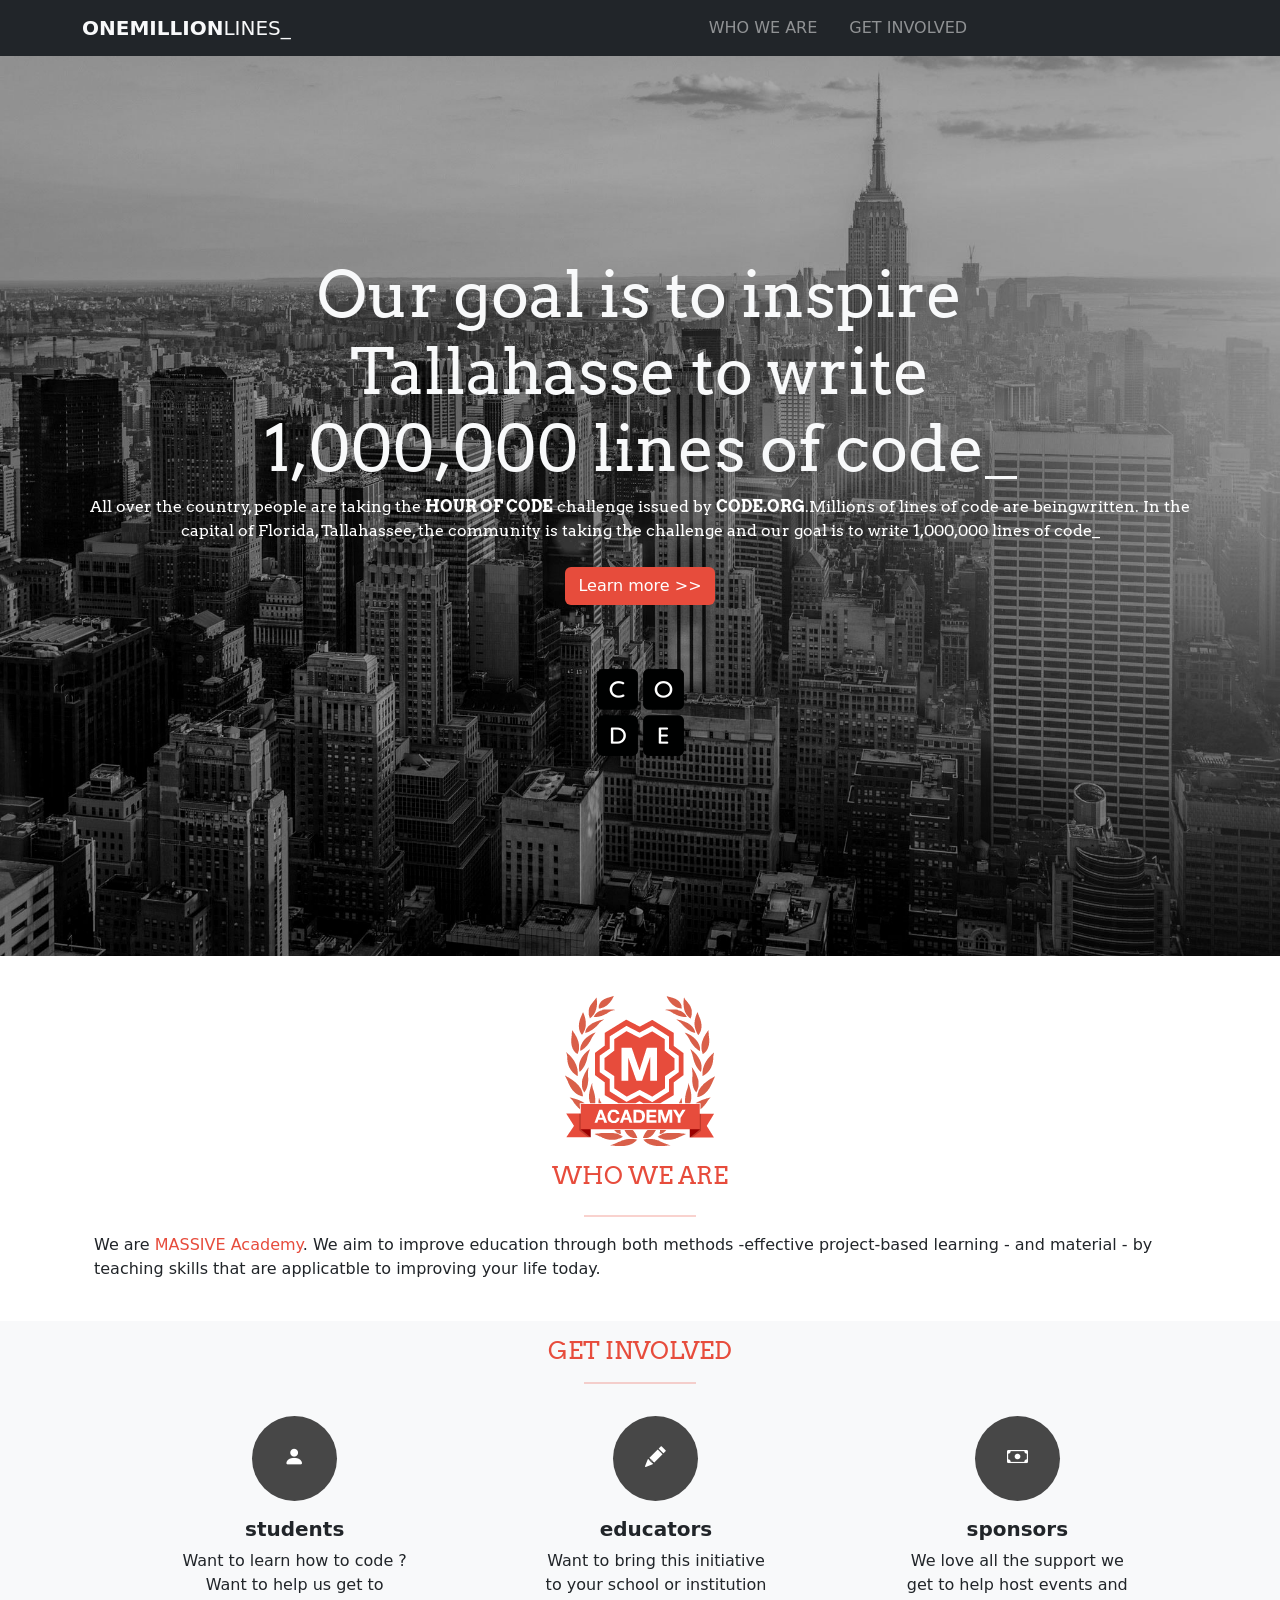
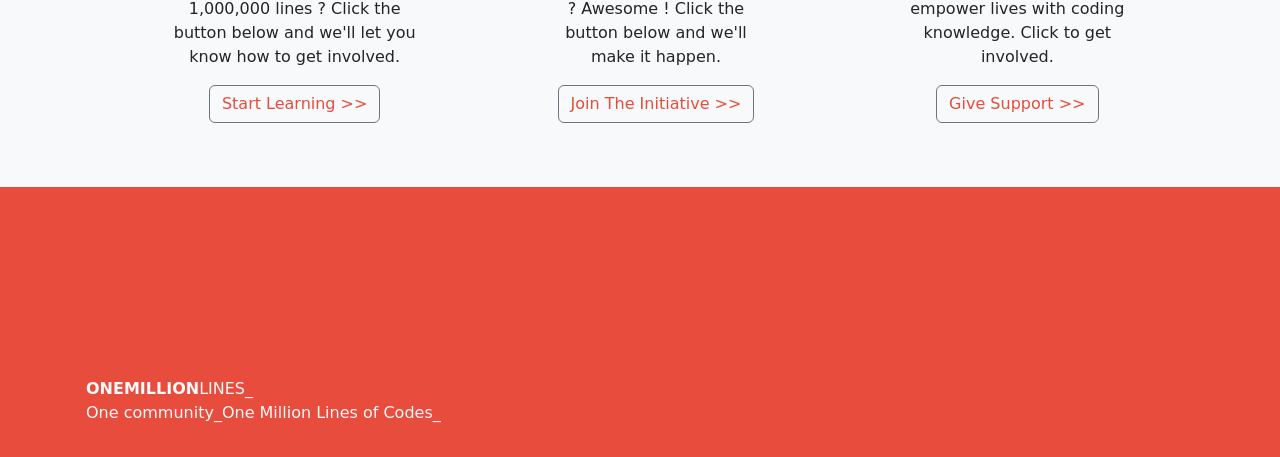
<file: index.html>
<!DOCTYPE html>
<html lang="fr">
  <head>
    <meta charset="UTF-8" />
    <meta name="viewport" content="width=device-width, initial-scale=1.0" />
    <meta name="author" content="Islem FOURATI">
    <meta name="description" content="evaluation Front : HTML - CSS - JS et Bootstrap">
  <meta name="keywords" content="HTML, CSS, JavaScript, Bootstrap">
    <title>OneMillionLines</title>
    <!-- Custom CSS link -->
    <link rel="stylesheet" href="assets/style/style.css" />
    <!-- Bootstrap link -->
    <link
      href="https://cdn.jsdelivr.net/npm/bootstrap@5.3.3/dist/css/bootstrap.min.css"
      rel="stylesheet"
      integrity="sha384-QWTKZyjpPEjISv5WaRU9OFeRpok6YctnYmDr5pNlyT2bRjXh0JMhjY6hW+ALEwIH"
      crossorigin="anonymous"
    />
    <!-- Bootstrap icons link -->
    <link
      rel="stylesheet"
      href="https://cdn.jsdelivr.net/npm/bootstrap-icons@1.11.3/font/bootstrap-icons.min.css"
    />
  </head>
  <body>
    <header>
      <nav class="navbar navbar-expand-lg bg-dark">
        <div class="container">
          <a class="navbar-brand text-light nav-link" href="#"
            ><strong>ONEMILLION</strong>LINES_</a
          >
          <button
            class="navbar-toggler text-light bg-dark-subtle"
            type="button"
            data-bs-toggle="collapse"
            data-bs-target="#navbarNav"
            aria-controls="navbarNav"
            aria-expanded="false"
            aria-label="Toggle navigation"

          >
            <span class="navbar-toggler-icon"></span>
          </button>

          <div
            class="collapse navbar-collapse"
            id="navbarNav"
          >
            <ul class="navbar-nav justify-content-end w-75">
              <li class="nav-item px-3">
                <a
                  class="nav-link active text-white-50"
                  aria-current="page"
                  href="./who_we_are.html"
                  >WHO WE ARE</a
                >
              </li>
              <li class="nav-item">
                <a class="nav-link text-white-50" href="./get_involved.html">GET INVOLVED</a>
              </li>
            </ul>
          </div>
        </div>
      </nav> 
      <!--Landing section -->
      <section
        class="landing d-flex justify-content-center align-items-center flex-column"
      >
        <div class="container col-12 p-3 d-flex justify-content-center
        align-items-center flex-column align-content-center">
        <h1 class="text-light text-center arvo-regular w-75 display-3">
          Our goal is to inspire Tallahasse to write 1,000,000 lines of code_
        </h1>
        <p class="text-center text-white arvo-regular fs-6">
          All over the country, people are taking the <strong>HOUR OF CODE</strong> challenge
          issued by <strong>CODE.ORG</strong>.Millions of lines of code are beingwritten. In the
          capital of Florida, Tallahassee, the community is taking the challenge
          and our goal is to write 1,000,000 lines of code_
        </p>
        <button class="btn btn-orange mt-2 m-3">  
          Learn more >>
        </button>
        <img
          src="./assets/img/code.png"
          alt="image code"
          class="pt-5 mx-auto"
        />
      </section>
    </header>
    <main>
      <section>
        <div class="container d-flex justify-content-center align-items-center flex-column p-4">
          <img src="./assets/img/academy-brand-med.png" alt="image academy-brand-med" class="p-3" />
          <h2 class="arvo-regular">Who we are</h2>
          <hr>
          <p>We are <span>MASSIVE Academy</span>. We aim to improve education through both methods -effective project-based learning - and material - by teaching skills that are applicatble to improving your life today.</p>
        </div>
      </section>
      <section class="container-fluid bg-body-tertiary p-">
        <div class="container text-center p-3">
            <h2 class="arvo-regular">Get involved</h2>
            <hr class="mx-auto">
          <div class="container text-center m-3">
            <div class="d-flex justify-content-around align-items-center flex-wrap">
            <!-- card 1 -->
            <div class="card col-md-6 d-flex align-items-center justify-content-center bg-transparent border-0">
              <div class="icone d-flex justify-content-center align-items-center">
                <i class="bi bi-person-fill"></i>
              </div>
              <div class="card-body">
                <h5 class="card-title">students</h5>
                <p class="card-text">Want to learn how to code ? Want to help us get to 1,000,000 lines ? Click the button below and we'll let you know how to get involved.</p>
                <a href="#" class="btn btn-outline-secondary"><span>Start Learning >></span></a>
              </div>
            </div>
            <!-- card  2-->
            <div class="card col-md-6 text-center d-flex align-items-center justify-content-center p-3 bg-transparent border-0">
              <div class="icone d-flex justify-content-center align-items-center">
                <i class="bi bi-pencil-fill"></i>
              </div>
              <div class="card-body">
                <h5 class="card-title">educators</h5>
                <p class="card-text">Want to bring this initiative to your school or institution ? Awesome ! Click the button below and we'll make it happen.</p>
                <a href="#" class="btn btn-outline-secondary"><span>Join The Initiative >></span></a>
              </div>
            </div>
            <!-- card 3 -->
            <div class="card col-md-6 text-center d-flex align-items-center justify-content-center p-3 bg-transparent border-0">
              <div class="icone d-flex justify-content-center align-items-center">
                <i class="bi bi-cash"></i>
              </div>
              <div class="card-body">
                <h5 class="card-title">sponsors</h5>
                <p class="card-text">We love all the support we get to help host events and empower lives with coding knowledge. Click to get involved. </p>
                <a href="#" class="btn btn-outline-secondary"><span>Give Support >></span></a>
              </div>
            </div>
            </div>

          </div>
        </div>
      </section>
    </main>
    <footer class="bgfooter d-flex align-items-end">
        <div class="p-3 container align-self-end">
          <a class="navbar-brand text-light" href="./index.html"
              ><strong>ONEMILLION</strong>LINES_</a
            >
            <p class="text-light">One community_One Million Lines of Codes_ </p>
        </div>
    </footer>

    <!-- Bootstrap JS link -->
    <script
      src="https://cdn.jsdelivr.net/npm/bootstrap@5.3.3/dist/js/bootstrap.bundle.min.js"
      integrity="sha384-YvpcrYf0tY3lHB60NNkmXc5s9fDVZLESaAA55NDzOxhy9GkcIdslK1eN7N6jIeHz"
      crossorigin="anonymous"
    ></script>
    <!-- Bootstrap popper links -->
    <script
      src="https://cdn.jsdelivr.net/npm/@popperjs/core@2.11.8/dist/umd/popper.min.js"
      integrity="sha384-I7E8VVD/ismYTF4hNIPjVp/Zjvgyol6VFvRkX/vR+Vc4jQkC+hVqc2pM8ODewa9r"
      crossorigin="anonymous"
    ></script>
    <script
      src="https://cdn.jsdelivr.net/npm/bootstrap@5.3.3/dist/js/bootstrap.min.js"
      integrity="sha384-0pUGZvbkm6XF6gxjEnlmuGrJXVbNuzT9qBBavbLwCsOGabYfZo0T0to5eqruptLy"
      crossorigin="anonymous"
    ></script>
    <!-- Custom JS link -->
    <script src="./assets/js/scripts.js"></script>
  </body>
</html>
</file>
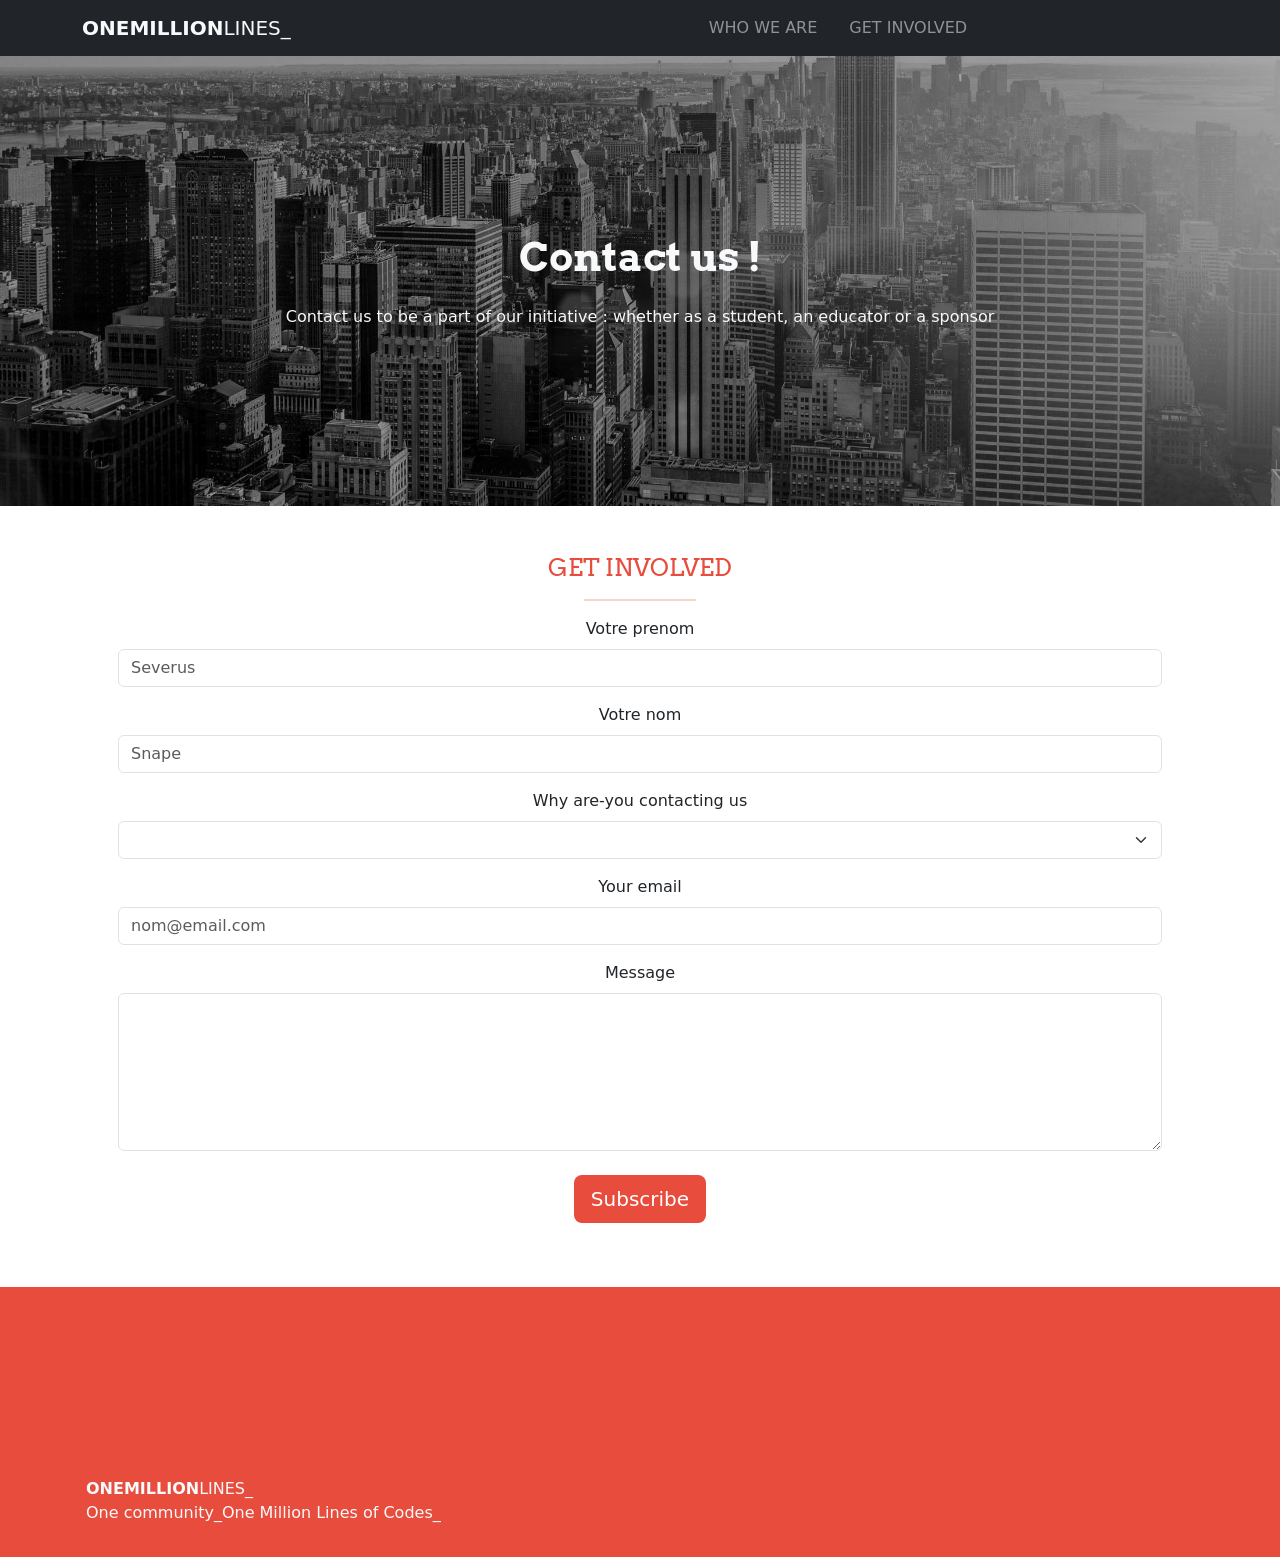
<file: get_involved.html>
<!DOCTYPE html>
<html lang="fr">
  <head>
    <meta charset="UTF-8" />
    <meta name="viewport" content="width=device-width, initial-scale=1.0" />
    <meta name="author" content="Islem FOURATI">
    <meta name="description" content="evaluation Front : HTML - CSS - JS et Bootstrap">
  <meta name="keywords" content="HTML, CSS, JavaScript, Bootstrap">
    <title>Get involved</title>
    <!-- Custom CSS link -->
    <link rel="stylesheet" href="assets/style/style.css" />
    <!-- Bootstrap link -->
    <link
      href="https://cdn.jsdelivr.net/npm/bootstrap@5.3.3/dist/css/bootstrap.min.css"
      rel="stylesheet"
      integrity="sha384-QWTKZyjpPEjISv5WaRU9OFeRpok6YctnYmDr5pNlyT2bRjXh0JMhjY6hW+ALEwIH"
      crossorigin="anonymous"
    />
    <!-- Bootstrap icons link -->
    <link
      rel="stylesheet"
      href="https://cdn.jsdelivr.net/npm/bootstrap-icons@1.11.3/font/bootstrap-icons.min.css"
    />
  </head>
  <body>
    <header>
      <nav class="navbar navbar-expand-lg bg-dark">
        <div class="container">
          <a class="navbar-brand text-light nav-link" href="./index.html"
            ><strong>ONEMILLION</strong>LINES_</a
          >
          <button
            class="navbar-toggler text-light bg-dark-subtle"
            type="button"
            data-bs-toggle="collapse"
            data-bs-target="#navbarNav"
            aria-controls="navbarNav"
            aria-expanded="false"
            aria-label="Toggle navigation"
          >
            <span class="navbar-toggler-icon"></span>
          </button>

          <div
            class="collapse navbar-collapse"
            id="navbarNav"
          >
            <ul class="navbar-nav justify-content-end w-75">
              <li class="nav-item px-3">
                <a
                  class="nav-link active text-white-50 active"
                  aria-current="page"
                  href="./who_we_are.html"
                  >WHO WE ARE</a
                >
              </li>
              <li class="nav-item">
                <a class="nav-link text-white-50" href="./get_involved.html">GET INVOLVED</a>
              </li>
            </ul>
          </div>
        </div>
      </nav>
        <!--Landing section -->
        <section
        class="landing-h d-flex justify-content-center align-items-center flex-column"
        >
        <div class="container col-12 p-3 d-flex justify-content-center
        align-items-center flex-column align-content-center">
        <h1 class="text-light text-center lh-lg arvo-bold">
            Contact us ! 
        </h1>
        <p class="text-light text-center">Contact us to be a part of our initiative : whether as a student, an educator or a sponsor </p>
        </section>
    </header>
    <main>
 <section class="container text-center p-5">
    <h2 class="arvo-regular mx-auto">Get involved</h2>
    <hr class="mx-auto">
    <form action="" class="form">
        <fieldset>
            <div class="mb-3 position-relative divPrenom">
                <label for="prenom" class="form-label">Votre prenom</label>
                <input class="form-control" type="text" placeholder="Severus" aria-label="default input example" id="prenom" required>
            </div>
            <div class="mb-3 position-relative divName">
                <label for="" class="form-label">Votre nom</label>
                <input class="form-control" type="text" placeholder="Snape" aria-label="default input example" id="name" required>
            </div>
            <div class="mb-3 position-relative divSelect">
                <label for="" class="form-label" value="">Why are-you contacting us</label>
                <select class="form-select" aria-label="Default select example" id="select">
                    <option></option>
                    <option value="1">I want to be an educator</option>
                    <option value="2">I want to be a teacher</option>
                    <option value="3">I'm a sponsor</option>
                    <option value="3">Other</option>
                  </select>
            </div>
            
              <div class="mb-3 position-relative divEmail">
                <label for="" class="form-label">Your email</label>
                <input type="text" name="email" id="email" class="form-control" placeholder="nom@email.com">
              </div>
              <div class="mb-3 position-relative divMessage">
                <label for="message" class="form-label">Message</label>
                <textarea class="form-control" id="message" rows="6"></textarea>
              </div>
            <button type="submit" class="btn btn-orange btn-lg mt-2 m-3">Subscribe</button>
        </fieldset>
    </form>
 </section>
    </main>
    <footer class="bgfooter d-flex align-items-end">
      <div class="p-3 container align-self-end">
        <a class="navbar-brand text-light" href="./index.html"
            ><strong>ONEMILLION</strong>LINES_</a
          >
          <p class="text-light">One community_One Million Lines of Codes_ </p>
      </div>
  </footer>

    <!-- Bootstrap JS link -->
    <script
      src="https://cdn.jsdelivr.net/npm/bootstrap@5.3.3/dist/js/bootstrap.bundle.min.js"
      integrity="sha384-YvpcrYf0tY3lHB60NNkmXc5s9fDVZLESaAA55NDzOxhy9GkcIdslK1eN7N6jIeHz"
      crossorigin="anonymous"
    ></script>
    <!-- Bootstrap popper links -->
    <script
      src="https://cdn.jsdelivr.net/npm/@popperjs/core@2.11.8/dist/umd/popper.min.js"
      integrity="sha384-I7E8VVD/ismYTF4hNIPjVp/Zjvgyol6VFvRkX/vR+Vc4jQkC+hVqc2pM8ODewa9r"
      crossorigin="anonymous"
    ></script>
    <script
      src="https://cdn.jsdelivr.net/npm/bootstrap@5.3.3/dist/js/bootstrap.min.js"
      integrity="sha384-0pUGZvbkm6XF6gxjEnlmuGrJXVbNuzT9qBBavbLwCsOGabYfZo0T0to5eqruptLy"
      crossorigin="anonymous"
    ></script>
    <!-- Custom JS link -->
    <script src="./assets/js/scripts.js"></script>
  </body>
</html>
</file>
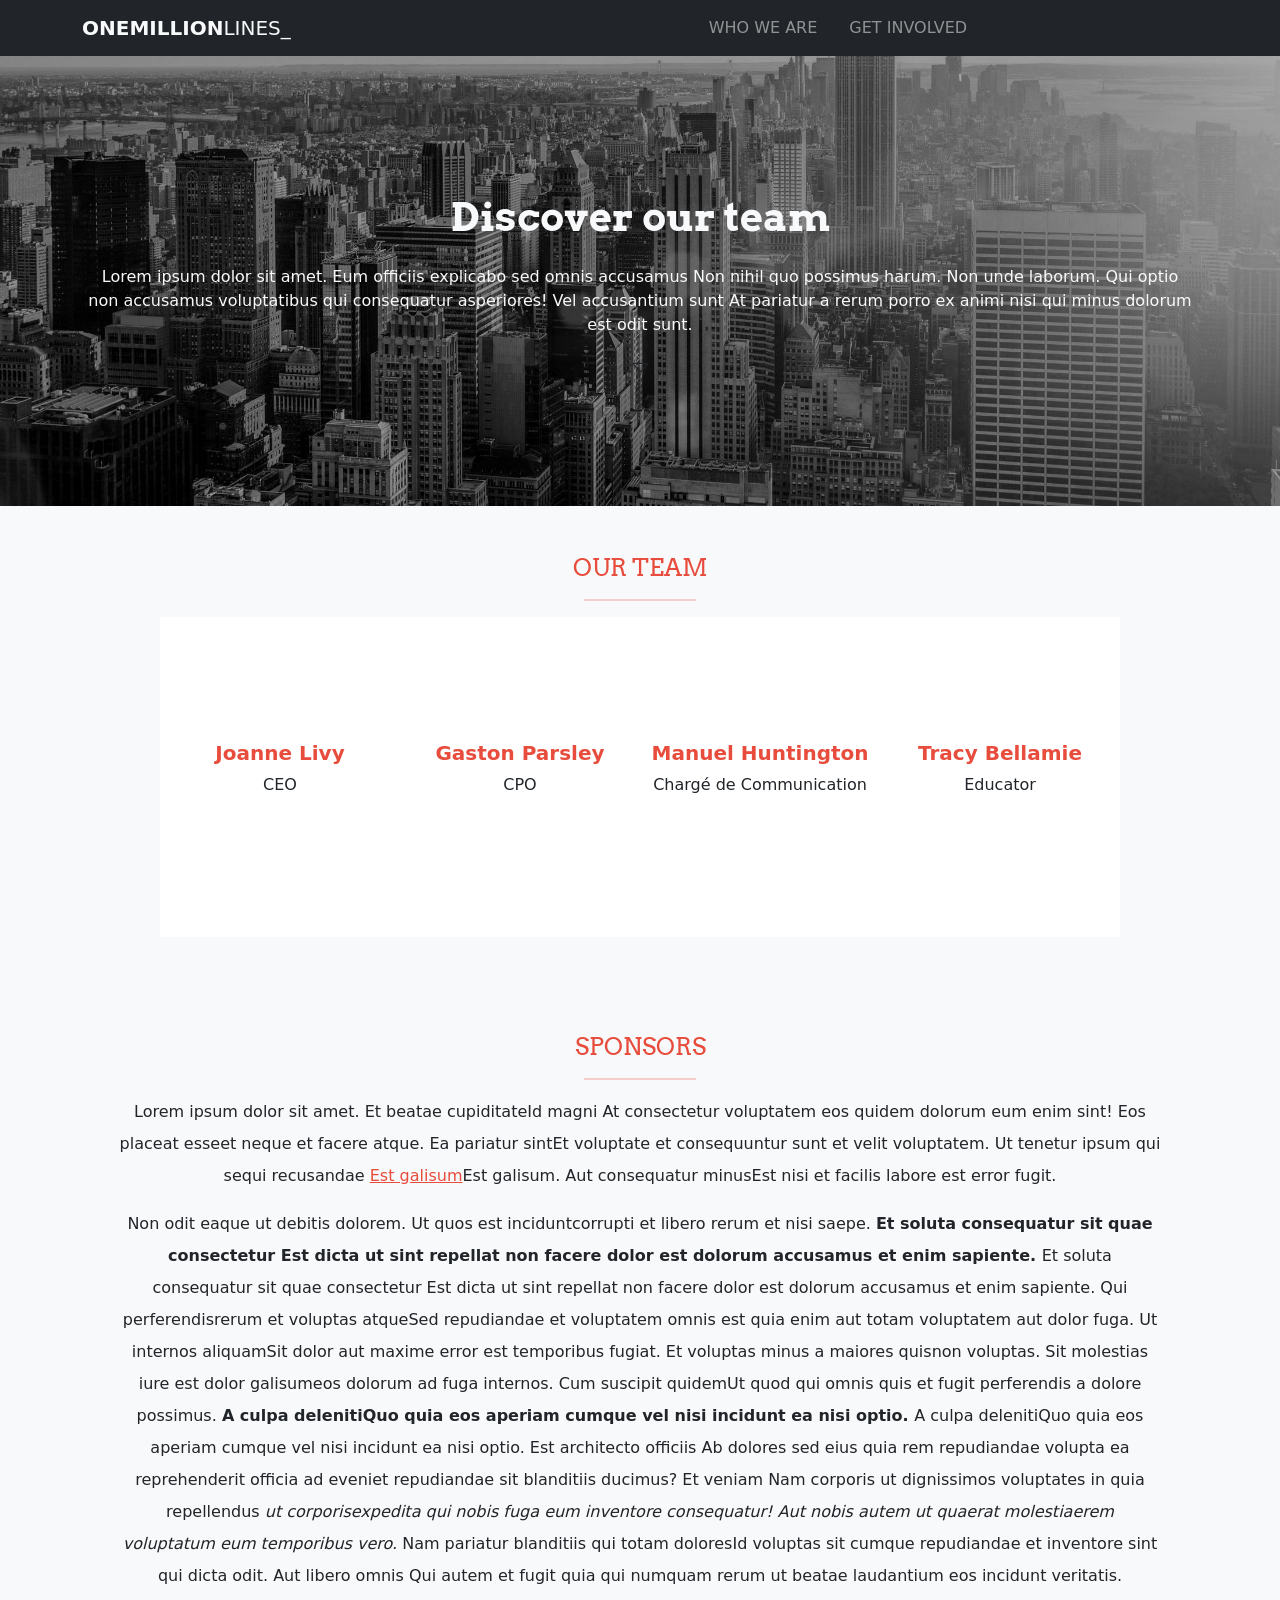
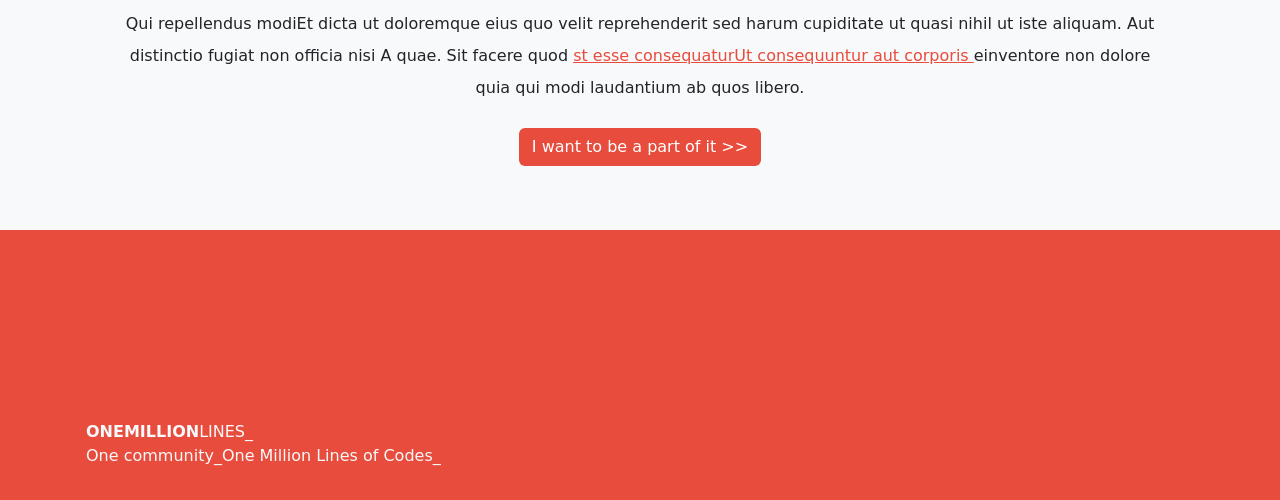
<file: who_we_are.html>
<!DOCTYPE html>
<html lang="fr">
  <head>
    <meta charset="UTF-8" />
    <meta name="viewport" content="width=device-width, initial-scale=1.0" />
    <meta name="author" content="Islem FOURATI">
    <meta name="description" content="Revision evaluation Front : HTML - CSS - JS et Bootstrap">
  <meta name="keywords" content="HTML, CSS, JavaScript, Bootstrap">
    <title>Who We Are</title>
    <!-- Custom CSS link -->
    <link rel="stylesheet" href="assets/style/style.css" />
    <!-- Bootstrap link -->
    <link
      href="https://cdn.jsdelivr.net/npm/bootstrap@5.3.3/dist/css/bootstrap.min.css"
      rel="stylesheet"
      integrity="sha384-QWTKZyjpPEjISv5WaRU9OFeRpok6YctnYmDr5pNlyT2bRjXh0JMhjY6hW+ALEwIH"
      crossorigin="anonymous"
    />
    <!-- Bootstrap icons link -->
    <link
      rel="stylesheet"
      href="https://cdn.jsdelivr.net/npm/bootstrap-icons@1.11.3/font/bootstrap-icons.min.css"
    />
  </head>
  <body>
    <header>
      <nav class="navbar navbar-expand-lg bg-dark">
        <div class="container">
          <a class="navbar-brand text-light nav-link" href="./index.html"
            ><strong>ONEMILLION</strong>LINES_</a
          >
          <button
            class="navbar-toggler text-light bg-dark-subtle"
            type="button"
            data-bs-toggle="collapse"
            data-bs-target="#navbarNav"
            aria-controls="navbarNav"
            aria-expanded="false"
            aria-label="Toggle navigation"
          >
            <span class="navbar-toggler-icon"></span>
          </button>

          <div
            class="collapse navbar-collapse"
            id="navbarNav"
          >
            <ul class="navbar-nav justify-content-end w-75">
              <li class="nav-item px-3">
                <a
                  class="nav-link active text-white-50 active"
                  aria-current="page"
                  href="./who_we_are.html"
                  >WHO WE ARE</a
                >
              </li>
              <li class="nav-item">
                <a class="nav-link text-white-50" href="./get_involved.html">GET INVOLVED</a>
              </li>
            </ul>
          </div>
        </div>
      </nav>
        <!--Landing section -->
        <section
        class="landing-h d-flex justify-content-center align-items-center flex-column"
        >
        <div class="container col-12 p-3 d-flex justify-content-center
        align-items-center flex-column align-content-center">
        <h1 class="text-light text-center lh-lg arvo-bold">
            Discover our team
        </h1>
        <p class="text-light text-center">Lorem ipsum dolor sit amet. Eum officiis explicabo sed omnis accusamus Non nihil quo possimus harum. Non unde laborum. Qui optio non accusamus voluptatibus qui consequatur asperiores! Vel accusantium sunt At pariatur a rerum porro ex animi nisi qui minus dolorum est odit sunt. </p>
        <i class="bi bi-caret-down"></i>
        </section>
    </header>
    <main class="container-fluid bg-body-tertiary">
        <section class="container p-5 text-center">
            <h2 class="arvo-regular mx-auto">Our team</h2>
            <hr class="mx-auto">
            <div class="d-flex justify-content-center align-items-center flex-wrap">
              
                <div class="bg-white d-flex align-items-center justify-content-center team-person" id="team-person-1">
                  <div>
                    <h5>Joanne Livy</h5>
                    <p class="job">CEO </p>
                  </div>
                </div>

                <div id="team-person-2" class="bg-white d-flex align-items-center justify-content-center team-person">
                  <div>
                    <h5>Gaston Parsley</h5>
                    <p class="job">CPO </p>
                </div>
                  </div>
                    

                <div id="team-person-3" class="bg-white d-flex align-items-center justify-content-center team-person">
                  <div>
                    <h5>Manuel Huntington</h5>
                    <p class="job">Chargé de Communication</p>
                  </div>
                </div>
                <div id="team-person-4" class="bg-white d-flex align-items-center justify-content-center team-person ">
                  <div>
                    <h5>Tracy Bellamie</h5>
                    <p class="job">Educator</p>
                  </div>
                </div>

            </div>
        </section>
        <section class="container text-center p-5" id="section-sponsors">
            <h2 class="arvo-regular mx-auto">Sponsors</h2>
            <hr class="mx-auto">
            <p class="lh-lg">Lorem ipsum dolor sit amet. Et beatae cupiditateId magni At consectetur voluptatem eos quidem dolorum  eum enim sint! Eos placeat esseet neque et facere atque. Ea pariatur sintEt voluptate et consequuntur sunt et velit voluptatem. Ut tenetur ipsum qui sequi recusandae <a href="#">Est galisum</a>Est galisum. Aut consequatur minusEst nisi et facilis labore est error fugit. </p>
             <p class="lh-lg"> Non odit eaque ut debitis dolorem. Ut quos est inciduntcorrupti et libero rerum et nisi saepe. <strong>Et soluta consequatur sit quae consectetur Est dicta ut sint repellat non facere dolor est dolorum accusamus et enim sapiente. </strong>Et soluta consequatur sit quae consectetur Est dicta ut sint repellat non facere dolor est dolorum accusamus et enim sapiente. Qui perferendisrerum et voluptas atqueSed repudiandae et voluptatem omnis est quia enim aut totam voluptatem aut dolor fuga. Ut internos aliquamSit dolor aut maxime error est temporibus fugiat.
              Et voluptas minus a maiores quisnon voluptas. Sit molestias iure est dolor galisumeos dolorum ad fuga internos. Cum suscipit quidemUt quod qui omnis quis et fugit perferendis a dolore possimus. <strong>A culpa delenitiQuo quia eos aperiam cumque vel nisi incidunt ea nisi optio. </strong>A culpa delenitiQuo quia eos aperiam cumque vel nisi incidunt ea nisi optio. Est architecto officiis Ab dolores sed eius quia rem repudiandae volupta ea reprehenderit officia ad eveniet repudiandae sit blanditiis ducimus? Et veniam Nam corporis ut dignissimos voluptates in quia repellendus <em>ut corporisexpedita qui nobis fuga eum inventore consequatur! Aut nobis autem ut quaerat molestiaerem voluptatum eum temporibus vero.</em>
              Nam pariatur blanditiis qui totam doloresId voluptas sit cumque repudiandae et inventore sint qui dicta odit. Aut libero omnis Qui autem et fugit quia qui numquam rerum ut beatae laudantium eos incidunt veritatis.</p> 
              
              <p class="lh-lg">Qui repellendus modiEt dicta ut doloremque eius quo velit reprehenderit sed harum cupiditate ut quasi nihil ut iste aliquam. Aut distinctio fugiat non officia nisi A quae. Sit facere quod <a href="#">st esse consequaturUt consequuntur aut corporis </a>einventore non dolore quia qui modi laudantium ab quos libero.</p>
                <button class="btn btn-orange mt-2 m-3">  
                    I want to be a part of it >>
                  </button>
        </section>
    </main>
    <footer class="bgfooter d-flex align-items-end">
      <div class="p-3 container align-self-end">
        <a class="navbar-brand text-light" href="./index.html"
            ><strong>ONEMILLION</strong>LINES_</a
          >
          <p class="text-light">One community_One Million Lines of Codes_ </p>
      </div>
  </footer>

    <!-- Bootstrap JS link -->
    <script
      src="https://cdn.jsdelivr.net/npm/bootstrap@5.3.3/dist/js/bootstrap.bundle.min.js"
      integrity="sha384-YvpcrYf0tY3lHB60NNkmXc5s9fDVZLESaAA55NDzOxhy9GkcIdslK1eN7N6jIeHz"
      crossorigin="anonymous"
    ></script>
    <!-- Bootstrap popper links -->
    <script
      src="https://cdn.jsdelivr.net/npm/@popperjs/core@2.11.8/dist/umd/popper.min.js"
      integrity="sha384-I7E8VVD/ismYTF4hNIPjVp/Zjvgyol6VFvRkX/vR+Vc4jQkC+hVqc2pM8ODewa9r"
      crossorigin="anonymous"
    ></script>
    <script
      src="https://cdn.jsdelivr.net/npm/bootstrap@5.3.3/dist/js/bootstrap.min.js"
      integrity="sha384-0pUGZvbkm6XF6gxjEnlmuGrJXVbNuzT9qBBavbLwCsOGabYfZo0T0to5eqruptLy"
      crossorigin="anonymous"
    ></script>
    <!-- Custom JS link -->
    <script src="./assets/js/scripts.js"></script>
  </body>
</html>
</file>
<file: assets/style/style.css>
@import url("https://fonts.googleapis.com/css2?family=Arvo:ital,wght@0,400;0,700;1,400;1,700&family=Tsukimi+Rounded&display=swap");

* {
  box-sizing: border-box;
  /* overflow: hidden; */
  margin: 0;
  padding: 0;
}

:root {
  --orange: #e74c3c;
}

.btn-orange {
  background-color: var(--orange) !important;
  color: white !important;
  &:hover {
    background-color: #b83e30 !important;
  }
}

/* Arvo font */
.arvo-bold {
  font-family: "Arvo", serif;
  font-weight: 700;
  font-style: normal;
}
.arvo-regular {
  font-family: "Arvo", serif;
  font-weight: 400;
  font-style: normal;
}

body {
  hr {
    border-top: 2px solid #e74c3c;
    width: 7rem;
  }
}
/* ------------- index ------------- */

header {
  .landing {
    min-height: 100vh;
    background-image: url("../img/hero-image.jpg");
    background-size: cover;
    background-position: center;
    background-repeat: no-repeat;
  }

  .nav-link:hover {
    color: var(--orange) !important;
  }
}

main {
  h2 {
    font-size: 1.5rem;
    color: var(--orange);
    text-transform: uppercase;
  }
  span {
    color: var(--orange);
  }

  .card {
    width: 18rem;
  }
  .icone {
    background-color: rgb(71, 71, 71);
    border-radius: 100%;
    width: 85px;
    height: 85px;
  }
  i {
    font-size: 2rem;
    color: white;
  }
}

.bgfooter {
  background-color: var(--orange);
  min-height: 30vh;
}

/* -----------who we are -------------- */
header {
  .landing-h {
    min-height: 50vh;
    background-image: url("../img/hero-image.jpg");
    background-size: cover;
    background-position: center;
    background-repeat: no-repeat;
  }
}

main {
  h5 {
    color: var(--orange);
    font-weight: bold;
  }

  .team-person {
    height: 20rem;
    width: 15rem;
  }
  /* Les image-teams */
  .image-team-1 {
    background-image: url("../img/team1.jpg");
    background-size: cover;
    background-position: center;
    background-repeat: no-repeat;
    min-height: 20rem;
    width: 15rem;
  }
  .image-team-2 {
    background-image: url("../img/team2.jpg");
    background-size: cover;
    background-position: center;
    background-repeat: no-repeat;
    min-height: 20rem;
    width: 15rem;
  }

  .image-team-3 {
    background-image: url("../img/team3.jpg");
    background-size: cover;
    background-position: center;
    background-repeat: no-repeat;
    min-height: 20rem;
    width: 15rem;
  }

  .image-team-4 {
    background-image: url("../img/team4.jpg");
    background-size: cover;
    background-position: center;
    background-repeat: no-repeat;
    min-height: 20rem;
    width: 15rem;
  }

  #section-sponsors a {
    color: var(--orange);
    text-decoration: underline;
  }
}

/* classe formulaire */
.error {
  background-color: rgb(253, 206, 206);
  color: rgb(112, 4, 4);
  /* border: 1px solid red; */
  border-radius: 3rem;
  padding: 0.5rem;
  margin: 0.5rem;
}

.bi {
  right: 2%;
  top: 57%;
  font-size: 1.3em;
}

/* @media screen and (max-width: 992.98px) {
} */
</file>
